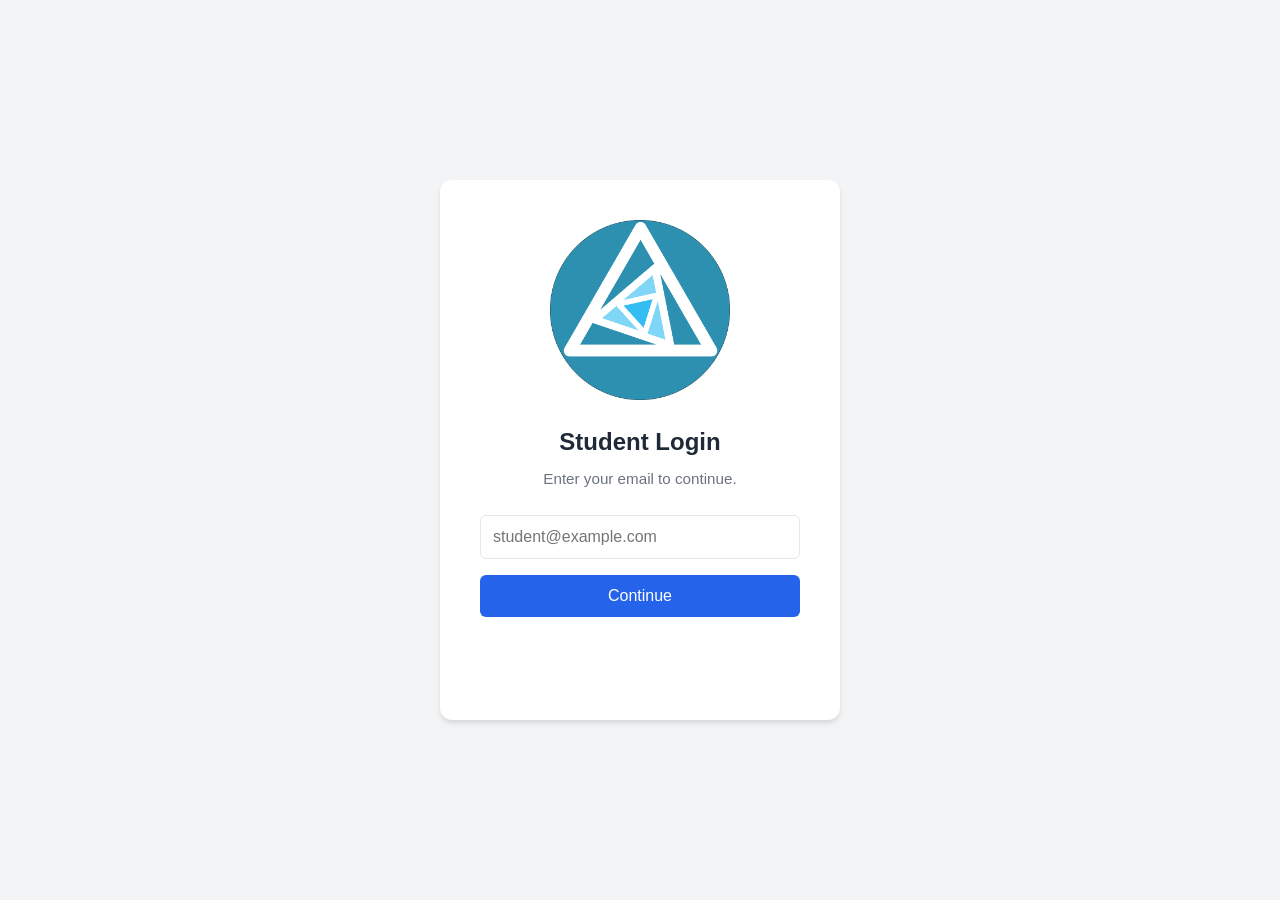
<file: index.html>
<!DOCTYPE html>
<html lang="en">
<head>
    <meta charset="UTF-8">
    <meta name="viewport" content="width=device-width, initial-scale=1.0">
    <link rel="icon" type="image/png" href="/favicon/favicon.ico">
    <title>Exam Portal - Login</title>
    <link rel="stylesheet" href="css/style.css">
</head>
<body>
<div id="toast-container"></div>
    <div class="auth-container">
        <div class="auth-card">
            <img src="images/logo.png" alt="Anant Kumar Classes Logo" class="login-logo">
            <h2>Student Login</h2>
            
            <div id="email-step">
                <p>Enter your email to continue.</p>
                <input type="email" id="student-email" placeholder="student@example.com" required>
                <button id="send-otp-btn" onclick="requestOTP()">Continue</button>
            </div>

            <div id="otp-step" style="display: none;">
                <p class="success-text">An OTP has been sent to your email.</p>
                
                <div id="new-user-fields" style="display: none; text-align: left; background: #f8fafc; padding: 1rem; border-radius: 6px; margin-bottom: 1rem;">
                    <p style="font-size: 0.85rem; color: var(--primary-color); margin-bottom: 0.5rem; font-weight: bold;">Looks like this is your first visit! Complete your profile:</p>
                    <input type="text" id="student-name" placeholder="Full Name">
                    <select id="student-course" style="width: 100%; padding: 0.75rem; margin-bottom: 0.5rem; border: 1px solid var(--border-color); border-radius: 6px; font-size: 1rem;">
                        <option value="" disabled selected>Select Your Course</option>
                        <option value="Class 9">Class 9</option>
                        <option value="Class 10">Class 10</option>
                        <option value="Class 11">Class 11</option>
                        <option value="Class 12">Class 12</option>
                        <option value="Repeat (JEE)">Repeat (JEE)</option>
                        <option value="Repeat (NEET)">Repeat (NEET)</option>
                    </select>
                </div>

                <input type="text" id="student-otp" placeholder="Enter 6-digit OTP" required autocomplete="one-time-code">
                <button id="verify-otp-btn" onclick="verifyOTP()">Login</button>
            </div>

            <p id="auth-message" class="message"></p>
        </div>
    </div>

    <script src="js/auth.js"></script>
</body>
</html>
</file>
<file: css/style.css>
/* css/style.css */
:root {
    --primary-color: #2563eb;
    --primary-hover: #1d4ed8;
    --bg-color: #f3f4f6;
    --card-bg: #ffffff;
    --text-main: #1f2937;
    --text-muted: #6b7280;
    --border-color: #e5e7eb;
    --error-color: #ef4444;
    --success-color: #10b981;
}

* {
    box-sizing: border-box;
    margin: 0;
    padding: 0;
    font-family: -apple-system, BlinkMacSystemFont, "Segoe UI", Roboto, Helvetica, Arial, sans-serif;
}

body {
    background-color: var(--bg-color);
    color: var(--text-main);
    line-height: 1.5;
}

/* Auth Page Specifics */
.auth-container {
    display: flex;
    align-items: center;
    justify-content: center;
    min-height: 100vh;
    padding: 1rem;
}

.auth-card {
    background: var(--card-bg);
    padding: 2.5rem;
    border-radius: 12px;
    box-shadow: 0 4px 6px -1px rgba(0, 0, 0, 0.1), 0 2px 4px -1px rgba(0, 0, 0, 0.06);
    width: 100%;
    max-width: 400px;
    text-align: center;
}

.auth-card h2 {
    margin-bottom: 0.5rem;
    color: var(--text-main);
}

.auth-card p {
    color: var(--text-muted);
    margin-bottom: 1.5rem;
    font-size: 0.95rem;
}

/* Inputs & Buttons */
input[type="email"],
input[type="text"] {
    width: 100%;
    padding: 0.75rem;
    margin-bottom: 1rem;
    border: 1px solid var(--border-color);
    border-radius: 6px;
    font-size: 1rem;
    transition: border-color 0.2s;
}

input:focus {
    outline: none;
    border-color: var(--primary-color);
    box-shadow: 0 0 0 3px rgba(37, 99, 235, 0.1);
}

button {
    width: 100%;
    padding: 0.75rem;
    background-color: var(--primary-color);
    color: white;
    border: none;
    border-radius: 6px;
    font-size: 1rem;
    font-weight: 500;
    cursor: pointer;
    transition: background-color 0.2s;
}

button:hover {
    background-color: var(--primary-hover);
}

button:disabled {
    background-color: var(--text-muted);
    cursor: not-allowed;
}

/* Utility Classes */
.message {
    margin-top: 1rem;
    font-size: 0.9rem;
    min-height: 1.5em;
    color: var(--error-color);
}

.success-text {
    color: var(--success-color) !important;
    font-weight: 500;
}


/* --- Dashboard Specific Styles --- */
.dashboard-container {
    max-width: 800px;
    margin: 0 auto;
    padding: 2rem 1rem;
}

.dashboard-header {
    display: flex;
    justify-content: space-between;
    align-items: center;
    margin-bottom: 2rem;
    padding-bottom: 1rem;
    border-bottom: 1px solid var(--border-color);
}

.dashboard-header h2 {
    color: var(--primary-color);
}

.btn-small {
    padding: 0.5rem 1rem;
    font-size: 0.9rem;
    width: auto;
    background-color: var(--text-muted);
}

.btn-small:hover {
    background-color: var(--text-main);
}

.panel {
    background: var(--card-bg);
    padding: 1.5rem;
    border-radius: 8px;
    box-shadow: 0 1px 3px rgba(0,0,0,0.1);
    margin-bottom: 1.5rem;
}

.panel h3 {
    margin-bottom: 1rem;
    color: var(--text-main);
    border-bottom: 2px solid var(--bg-color);
    padding-bottom: 0.5rem;
}

.stats-grid {
    display: grid;
    grid-template-columns: 1fr 1fr;
    gap: 1rem;
}

.stat-box {
    background: var(--bg-color);
    padding: 1rem;
    border-radius: 6px;
    text-align: center;
}

.stat-box span {
    display: block;
    font-size: 1.5rem;
    font-weight: bold;
    color: var(--primary-color);
}

.analytics-grid {
    display: grid;
    grid-template-columns: repeat(auto-fit, minmax(250px, 1fr));
    gap: 1rem;
    margin-top: 1rem;
}

.exam-list {
    list-style: none;
}

.exam-list li {
    display: flex;
    justify-content: space-between;
    align-items: center;
    padding: 1rem;
    background: var(--bg-color);
    margin-bottom: 0.5rem;
    border-radius: 6px;
}

.badge {
    padding: 0.25rem 0.5rem;
    border-radius: 4px;
    font-size: 0.8rem;
    font-weight: bold;
    margin-left: 0.5rem;
}

.badge.free { background: #d1fae5; color: #065f46; }
.badge.premium { background: #fef3c7; color: #92400e; }

.btn-take {
    background-color: var(--success-color);
    width: auto;
    padding: 0.5rem 1rem;
    text-decoration: none;
    color: white;
    border-radius: 4px;
    font-size: 0.9rem;
}

.btn-locked {
    background-color: var(--border-color);
    color: var(--text-muted);
    cursor: not-allowed;
    width: auto;
    padding: 0.5rem 1rem;
}

/* =========================================
   EXAM INTERFACE STYLING
   ========================================= */

/* Constrain the width and center everything */
.exam-header, 
.exam-container, 
.exam-footer {
    max-width: 800px;  /* Keeps line lengths readable for math */
    margin: 0 auto;    /* Centers the container on the screen */
    width: 100%;
    padding: 1rem;     /* Prevents touching the sides on mobile */
}

/* Style the top header bar */
.exam-header {
    display: flex;
    justify-content: space-between;
    align-items: center;
    background-color: var(--card-bg);
    border-radius: 8px;
    margin-top: 2rem;
    margin-bottom: 2rem;
    box-shadow: 0 2px 4px rgba(0,0,0,0.1); 
    padding: 1.5rem;
    position: sticky;
    top: 10px;
    z-index: 100;
}

.exam-header h2 {
    color: var(--primary-color);
    margin: 0;
}

#timer {
    font-size: 1.25rem;
    font-weight: bold;
    color: var(--text-muted);
    background: var(--bg-color);
    padding: 0.5rem 1rem;
    border-radius: 6px;
}

/* Make the option lists look like clickable buttons */
.exam-list li {
    display: flex;
    align-items: flex-start; /* Aligns checkbox with the top of multi-line math */
    padding: 1rem;
    border: 1px solid var(--border-color);
    margin-bottom: 0.75rem;
    border-radius: 6px;
    background-color: var(--card-bg);
    transition: all 0.2s ease;
}

/* Hover effect for options */
.exam-list li:hover {
    background-color: var(--bg-color);
    border-color: #d1d5db;
}

/* Enlarge radio buttons and checkboxes slightly */
.exam-list input[type="radio"],
.exam-list input[type="checkbox"] {
    transform: scale(1.2);
    margin-top: 0.25rem; /* Adjusts alignment with KaTeX text */
    margin-right: 1rem;
    cursor: pointer;
}

/* The Submit Button Area */
.exam-footer {
    text-align: right;
    padding-bottom: 4rem; /* Extra space at the bottom of the page */
}

#submit-exam-btn {
    font-size: 1.1rem;
    padding: 0.75rem 2rem;
    background-color: var(--primary-color);
}


/* Review Page Status Colors */
.correct-bg {
    background-color: #d1fae5 !important;
    border-color: #10b981 !important;
}
.wrong-bg {
    background-color: #fee2e2 !important;
    border-color: #ef4444 !important;
}
.missed-bg {
    background-color: #fef3c7 !important;
    border-color: #f59e0b !important;
    border-style: dashed !important;
}
.review-feedback {
    margin-top: 1rem;
    padding: 1rem;
    border-radius: 6px;
    background: #f8fafc;
    border-left: 4px solid var(--primary-color);
}


/* Exam Image Constraints */
.exam-image {
    max-width: min(100%, 500px); 
    height: auto;    /* Maintain aspect ratio */
    display: block;  /* Put the image on its own line */
    margin: 1rem auto;  /* Add space above and below */
    border-radius: 6px;
}


/* =========================================
   BRANDING & FOOTERS
   ========================================= */

/* Login Page Logo */
.login-logo {
    max-width: 180px; /* Adjust this number to make it bigger/smaller */
    height: auto;
    margin: 0 auto 1.5rem auto; /* Centers it and adds space below */
    display: block;
}

/* Universal Footer */
.site-footer {
    text-align: center;
    padding: 2rem 1rem;
    margin-top: 3rem;
    color: var(--text-muted);
    font-size: 0.85rem;
    border-top: 1px solid var(--border-color);
}

.footer-logo {
    max-width: 24px; /* Keeps it icon-sized for the footer */
    height: auto;
    vertical-align: middle; /* Aligns it nicely with the text */
    margin-right: 0.5rem;
    opacity: 0.7; /* Makes it look subtle */
}

/* =========================================
   TOAST NOTIFICATIONS
   ========================================= */
#toast-container {
    position: fixed;
    top: 20px;
    right: 20px;
    z-index: 9999;
    display: flex;
    flex-direction: column;
    gap: 10px;
}

.toast {
    min-width: 250px;
    padding: 1rem 1.5rem;
    border-radius: 6px;
    color: #fff;
    font-weight: 500;
    box-shadow: 0 4px 12px rgba(0,0,0,0.15);
    opacity: 0;
    transform: translateX(100%);
    animation: slideIn 0.3s forwards;
    display: flex;
    justify-content: space-between;
    align-items: center;
}

.toast.success { background-color: #10b981; } /* Green */
.toast.error { background-color: #ef4444; }   /* Red */
.toast.info { background-color: #3b82f6; }    /* Blue */

.toast-close {
    background: transparent;
    border: none;
    color: #fff;
    font-size: 1.2rem;
    cursor: pointer;
    margin-left: 1rem;
    opacity: 0.8;
}

.toast-close:hover { opacity: 1; }

@keyframes slideIn {
    to { transform: translateX(0); opacity: 1; }
}

@keyframes fadeOut {
    to { opacity: 0; transform: translateY(-10px); }
}
</file>
